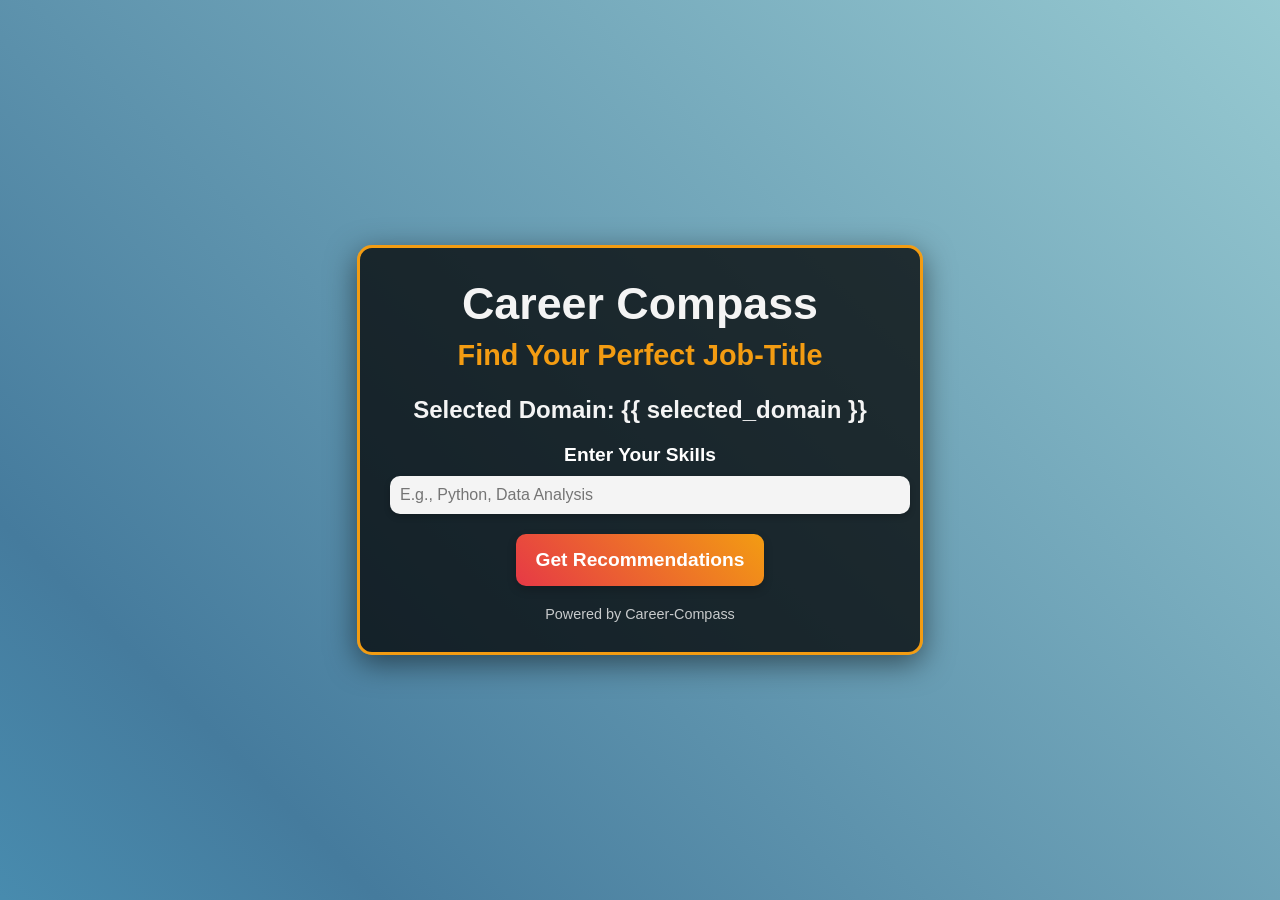
<file: careercompass/templates/index.html>
<!DOCTYPE html>
<html lang="en">
<head>
    <meta charset="UTF-8">
    <meta name="viewport" content="width=device-width, initial-scale=1.0">
    <link rel="icon" href="favicon.ico">
    <title>Career Compass</title>
    <style>
        body {
            margin: 0;
            padding: 0;
            font-family: 'Arial', sans-serif;
            color: #fff;
            display: flex;
            justify-content: center;
            align-items: center;
            height: 100vh;
            background: linear-gradient(45deg, #56d8ff, #457b9d, #a8dadc, #e63946);
            background-size: 300% 300%;
            animation: gradientCycle 12s infinite ease-in-out;
            overflow: hidden;
        }
        @keyframes gradientCycle {
            0%, 100% { background-position: 0% 50%; }
            50% { background-position: 100% 50%; }
        }

        .shape {
            position: absolute;
            top: -10%;
            width: 30px;
            height: 30px;
            opacity: 0.8;
            animation: fall 10s linear infinite, sway 3s ease-in-out infinite;
        }

        .circle {
            border-radius: 50%;
            background: linear-gradient(45deg, #f39c12, #e63946);
        }

        .square {
            background: linear-gradient(45deg, #457b9d, #1d3557);
        }

        .triangle {
            width: 0;
            height: 0;
            border-left: 15px solid transparent;
            border-right: 15px solid transparent;
            border-bottom: 30px solid #a8dadc;
        }

        @keyframes fall {
            0% {
                top: -10%;
                transform: translateX(0);
            }
            100% {
                top: 110%;
                transform: translateX(100px);
            }
        }

        @keyframes sway {
            0%, 100% {
                transform: translateX(-20px);
            }
            50% {
                transform: translateX(20px);
            }
        }

        .shape:nth-child(1) { left: 10%; animation-delay: 0s; }
        .shape:nth-child(2) { left: 30%; animation-delay: 2s; }
        .shape:nth-child(3) { left: 50%; animation-delay: 4s; }
        .shape:nth-child(4) { left: 70%; animation-delay: 6s; }
        .shape:nth-child(5) { left: 90%; animation-delay: 8s; }

        .container {
            width: 90%;
            max-width: 500px;
            background: rgba(0, 0, 0, 0.75);
            border-radius: 15px;
            box-shadow: 0 8px 30px rgba(0, 0, 0, 0.5);
            padding: 30px;
            text-align: center;
            animation: fadeIn 1.5s ease-out;
            position: relative;
            z-index: 1;
        }

        @keyframes fadeIn {
            from { opacity: 0; transform: translateY(-20px); }
            to { opacity: 1; transform: translateY(0); }
        }

        h1 {
            font-size: 2.8em;
            margin: 0;
            color: #f4f4f4;
        }

        h2 {
            font-size: 1.8em;
            margin: 10px 0 20px;
            color: #f39c12;
            font-weight: bold;
        }

        h3 {
            font-size: 1.5em;
            margin-bottom: 20px;
            color: #f4f4f4;
        }

        form {
            margin-top: 20px;
        }

        label {
            font-size: 1.2em;
            font-weight: bold;
            display: block;
            margin-bottom: 10px;
            color: #ffffff;
        }

        input[type="text"] {
            width: 100%;
            padding: 10px;
            font-size: 1em;
            border: none;
            border-radius: 10px;
            margin-bottom: 20px;
            background: #f4f4f4;
            box-shadow: 0 3px 6px rgba(0, 0, 0, 0.2);
        }

        input[type="text"]:focus {
            outline: none;
            box-shadow: 0 4px 10px rgba(218, 67, 67, 0.3);
        }

        button {
            background: linear-gradient(45deg, #e63946, #f39c12);
            color: #fff;
            border: none;
            padding: 15px 20px;
            font-size: 1.2em;
            font-weight: bold;
            cursor: pointer;
            border-radius: 10px;
            box-shadow: 0 4px 10px rgba(0, 0, 0, 0.2);
            transition: transform 0.3s ease, box-shadow 0.3s ease, background-color 0.3s ease;
        }

        button:hover {
            background: linear-gradient(45deg, #d62828, #f77f00);
            transform: scale(1.05);
            box-shadow: 0 6px 15px rgba(0, 0, 0, 0.3);
        }

        footer {
            margin-top: 20px;
            font-size: 0.9em;
            color: #f4f4f4;
            opacity: 0.8;
        }

        footer a {
            color: #f39c12;
            text-decoration: none;
        }

        footer a:hover {
            text-decoration: underline;
        }
        .container {
    width: 90%;
    max-width: 500px;
    background: rgba(0, 0, 0, 0.75);
    border-radius: 15px;
    box-shadow: 0 8px 30px rgba(0, 0, 0, 0.5);
    padding: 30px;
    text-align: center;
    animation: fadeIn 1.5s ease-out;
    position: relative;
    z-index: 1;
    /* Blinking border with animation */
    border: 3px solid #f39c12;
    animation: blinkBorder 2s infinite;
}

/* Keyframes for blinking effect */
@keyframes blinkBorder {
    0% { border-color: #f39c12; }
    50% { border-color: transparent; }
    100% { border-color: #f39c12; }
}

    </style>
</head>
<body>
 
    <div class="shape circle"></div>
    <div class="shape square"></div>
    <div class="shape triangle"></div>
    <div class="shape circle"></div>
    <div class="shape square"></div>
    <div class="shape triangle"></div>

    <div class="container">
        <h1>Career Compass</h1>
        <h2>Find Your Perfect Job-Title</h2>
        <!-- Display the selected domain -->
        <h3>Selected Domain: {{ selected_domain }}</h3>
        <form method="POST" action="/index">
            <label for="skills">Enter Your Skills</label>
            <input type="text" id="skills" name="skills" placeholder="E.g., Python, Data Analysis" required>
            <button type="submit">Get Recommendations</button>
        </form>
        <footer>
            Powered by Career-Compass
        </footer>
    </div>
</body>
</html>
</file>
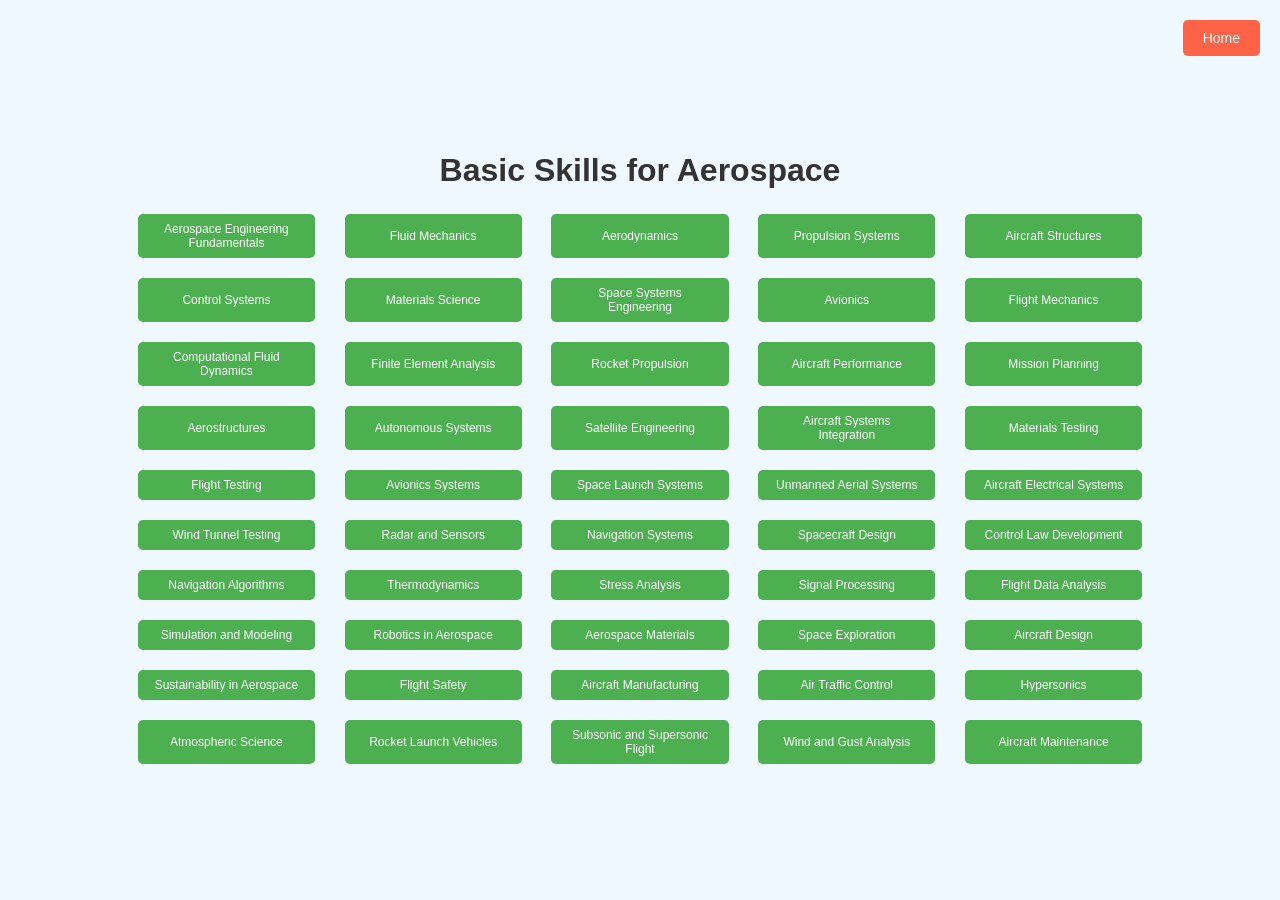
<file: careercompass/templates/1.html>
<!DOCTYPE html>
<html lang="en">
<head>
    <meta charset="UTF-8">
    <meta name="viewport" content="width=device-width, initial-scale=1.0">
    <title>Basic Skills for Aerospace</title>
    <style>
        body {
            font-family: Arial, sans-serif;
            background-color: #f0f8ff;
            margin: 0;
            padding: 0;
            display: flex;
            flex-direction: column;
            align-items: center;
            justify-content: center;
            min-height: 100vh;
            position: relative; /* Ensures positioning works for the home button */
        }
        h1 {
            text-align: center;
            color: #333;
            margin-bottom: 20px;
        }
        .container {
            display: grid;
            grid-template-columns: repeat(5, 1fr);
            gap: 10px;
            justify-items: center;
            width: 80%;
        }
        .skill-button {
            background-color: #4CAF50;
            color: white;
            border: none;
            padding: 8px 16px;
            margin: 5px;
            border-radius: 5px;
            cursor: pointer;
            font-size: 12px;
            transition: background-color 0.3s, transform 0.2s;
            width: 90%;
        }
        .skill-button:hover {
            background-color: #45a049;
            transform: scale(1.05);
        }
        .home-button {
            background-color: #ff6347;
            color: white;
            border: none;
            padding: 10px 20px;
            border-radius: 5px;
            cursor: pointer;
            font-size: 14px;
            transition: background-color 0.3s, transform 0.2s;
            position: absolute;
            top: 20px;
            right: 20px;
        }
        .home-button:hover {
            background-color: #ff4500;
            transform: scale(1.05);
        }
    </style>
</head>
<body>

    <!-- Home Button positioned in top right corner -->
    <a href="{{ url_for('home') }}">
        <button class="home-button">Home</button>
    </a>

    <h1>Basic Skills for Aerospace</h1>
    
    <div class="container">
        <button class="skill-button">Aerospace Engineering Fundamentals</button>
        <button class="skill-button">Fluid Mechanics</button>
        <button class="skill-button">Aerodynamics</button>
        <button class="skill-button">Propulsion Systems</button>
        <button class="skill-button">Aircraft Structures</button>
        <button class="skill-button">Control Systems</button>
        <button class="skill-button">Materials Science</button>
        <button class="skill-button">Space Systems Engineering</button>
        <button class="skill-button">Avionics</button>
        <button class="skill-button">Flight Mechanics</button>
        <button class="skill-button">Computational Fluid Dynamics</button>
        <button class="skill-button">Finite Element Analysis</button>
        <button class="skill-button">Rocket Propulsion</button>
        <button class="skill-button">Aircraft Performance</button>
        <button class="skill-button">Mission Planning</button>
        <button class="skill-button">Aerostructures</button>
        <button class="skill-button">Autonomous Systems</button>
        <button class="skill-button">Satellite Engineering</button>
        <button class="skill-button">Aircraft Systems Integration</button>
        <button class="skill-button">Materials Testing</button>
        <button class="skill-button">Flight Testing</button>
        <button class="skill-button">Avionics Systems</button>
        <button class="skill-button">Space Launch Systems</button>
        <button class="skill-button">Unmanned Aerial Systems</button>
        <button class="skill-button">Aircraft Electrical Systems</button>
        <button class="skill-button">Wind Tunnel Testing</button>
        <button class="skill-button">Radar and Sensors</button>
        <button class="skill-button">Navigation Systems</button>
        <button class="skill-button">Spacecraft Design</button>
        <button class="skill-button">Control Law Development</button>
        <button class="skill-button">Navigation Algorithms</button>
        <button class="skill-button">Thermodynamics</button>
        <button class="skill-button">Stress Analysis</button>
        <button class="skill-button">Signal Processing</button>
        <button class="skill-button">Flight Data Analysis</button>
        <button class="skill-button">Simulation and Modeling</button>
        <button class="skill-button">Robotics in Aerospace</button>
        <button class="skill-button">Aerospace Materials</button>
        <button class="skill-button">Space Exploration</button>
        <button class="skill-button">Aircraft Design</button>
        <button class="skill-button">Sustainability in Aerospace</button>
        <button class="skill-button">Flight Safety</button>
        <button class="skill-button">Aircraft Manufacturing</button>
        <button class="skill-button">Air Traffic Control</button>
        <button class="skill-button">Hypersonics</button>
        <button class="skill-button">Atmospheric Science</button>
        <button class="skill-button">Rocket Launch Vehicles</button>
        <button class="skill-button">Subsonic and Supersonic Flight</button>
        <button class="skill-button">Wind and Gust Analysis</button>
        <button class="skill-button">Aircraft Maintenance</button>
 
    </div>

</body>
</html>
</file>
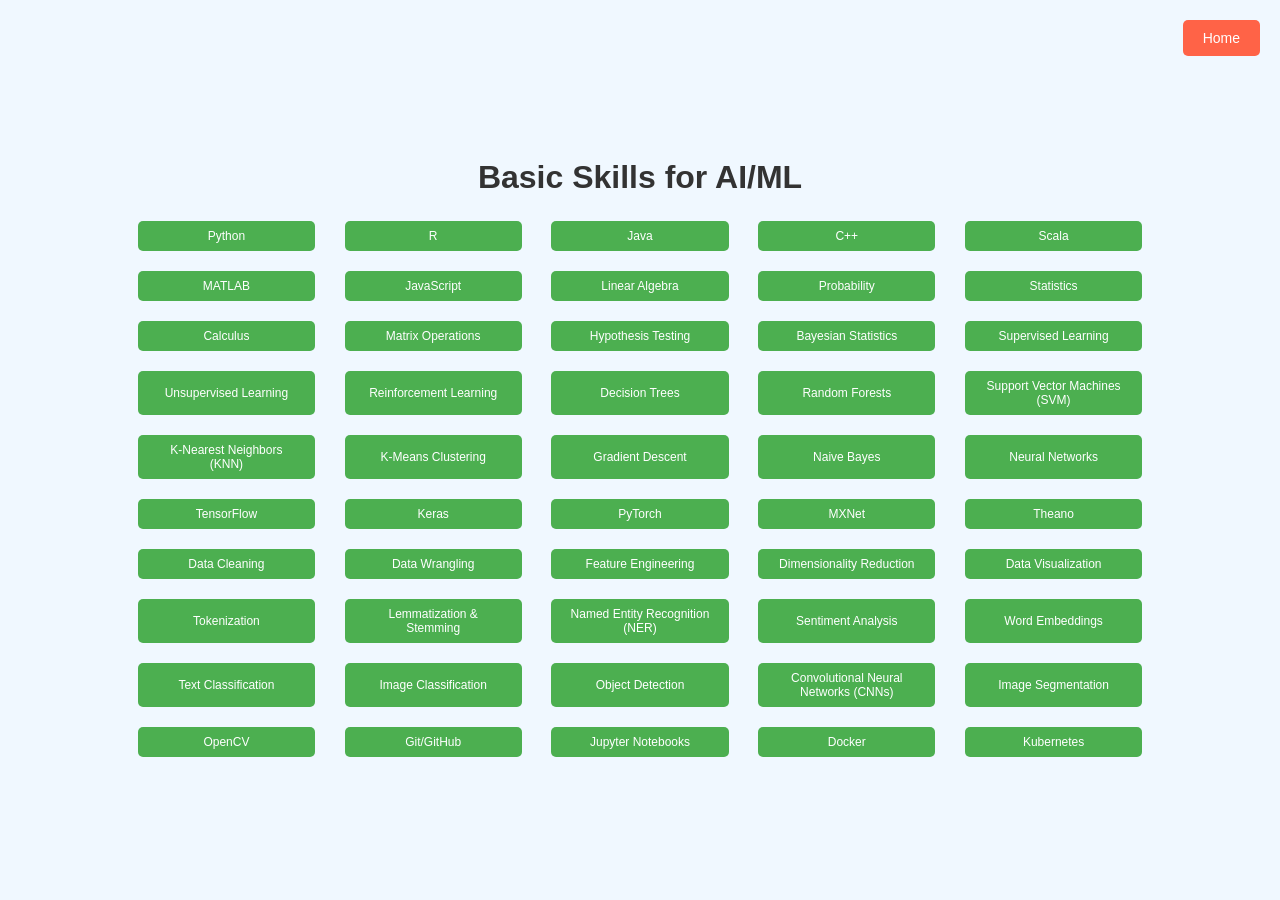
<file: careercompass/templates/2.html>
<!DOCTYPE html>
<html lang="en">
<head>
    <meta charset="UTF-8">
    <meta name="viewport" content="width=device-width, initial-scale=1.0">
    <title>Basic Skills for AI/ML</title>
    <style>
        body {
            font-family: Arial, sans-serif;
            background-color: #f0f8ff;
            margin: 0;
            padding: 0;
            display: flex;
            flex-direction: column;
            align-items: center;
            justify-content: center;
            min-height: 100vh;
            position: relative; /* Ensures positioning works for the home button */
        }
        h1 {
            text-align: center;
            color: #333;
            margin-bottom: 20px;
        }
        .container {
            display: grid;
            grid-template-columns: repeat(5, 1fr);
            gap: 10px;
            justify-items: center;
            width: 80%;
        }
        .skill-button {
            background-color: #4CAF50;
            color: white;
            border: none;
            padding: 8px 16px;
            margin: 5px;
            border-radius: 5px;
            cursor: pointer;
            font-size: 12px;
            transition: background-color 0.3s, transform 0.2s;
            width: 90%;
        }
        .skill-button:hover {
            background-color: #45a049;
            transform: scale(1.05);
        }
        .home-button {
            background-color: #ff6347;
            color: white;
            border: none;
            padding: 10px 20px;
            border-radius: 5px;
            cursor: pointer;
            font-size: 14px;
            transition: background-color 0.3s, transform 0.2s;
            position: absolute;
            top: 20px;
            right: 20px;
        }
        .home-button:hover {
            background-color: #ff4500;
            transform: scale(1.05);
        }
    </style>
</head>
<body>

    <!-- Home Button positioned in top right corner -->
    <a href="{{ url_for('home') }}">
        <button class="home-button">Home</button>
    </a>

    <h1>Basic Skills for AI/ML</h1>

    <div class="container">
        <button class="skill-button" onclick="window.open('https://www.udemy.com/courses/search/?q=Python')">Python</button>
        <button class="skill-button" onclick="window.open('https://www.udemy.com/courses/search/?q=R')">R</button>
        <button class="skill-button" onclick="window.open('https://www.udemy.com/courses/search/?q=Java')">Java</button>
        <button class="skill-button" onclick="window.open('https://www.udemy.com/courses/search/?q=C++')">C++</button>
        <button class="skill-button" onclick="window.open('https://www.udemy.com/courses/search/?q=Scala')">Scala</button>

        <button class="skill-button" onclick="window.open('https://www.udemy.com/courses/search/?q=MATLAB')">MATLAB</button>
        <button class="skill-button" onclick="window.open('https://www.udemy.com/courses/search/?q=JavaScript')">JavaScript</button>
        <button class="skill-button" onclick="window.open('https://www.udemy.com/courses/search/?q=Linear Algebra')">Linear Algebra</button>
        <button class="skill-button" onclick="window.open('https://www.udemy.com/courses/search/?q=Probability')">Probability</button>
        <button class="skill-button" onclick="window.open('https://www.udemy.com/courses/search/?q=Statistics')">Statistics</button>

        <button class="skill-button" onclick="window.open('https://www.udemy.com/courses/search/?q=Calculus')">Calculus</button>
        <button class="skill-button" onclick="window.open('https://www.udemy.com/courses/search/?q=Matrix Operations')">Matrix Operations</button>
        <button class="skill-button" onclick="window.open('https://www.udemy.com/courses/search/?q=Hypothesis Testing')">Hypothesis Testing</button>
        <button class="skill-button" onclick="window.open('https://www.udemy.com/courses/search/?q=Bayesian Statistics')">Bayesian Statistics</button>
        <button class="skill-button" onclick="window.open('https://www.udemy.com/courses/search/?q=Supervised Learning')">Supervised Learning</button>

        <button class="skill-button" onclick="window.open('https://www.udemy.com/courses/search/?q=Unsupervised Learning')">Unsupervised Learning</button>
        <button class="skill-button" onclick="window.open('https://www.udemy.com/courses/search/?q=Reinforcement Learning')">Reinforcement Learning</button>
        <button class="skill-button" onclick="window.open('https://www.udemy.com/courses/search/?q=Decision Trees')">Decision Trees</button>
        <button class="skill-button" onclick="window.open('https://www.udemy.com/courses/search/?q=Random Forests')">Random Forests</button>
        <button class="skill-button" onclick="window.open('https://www.udemy.com/courses/search/?q=Support Vector Machines')">Support Vector Machines (SVM)</button>

        <button class="skill-button" onclick="window.open('https://www.udemy.com/courses/search/?q=K-Nearest Neighbors')">K-Nearest Neighbors (KNN)</button>
        <button class="skill-button" onclick="window.open('https://www.udemy.com/courses/search/?q=K-Means Clustering')">K-Means Clustering</button>
        <button class="skill-button" onclick="window.open('https://www.udemy.com/courses/search/?q=Gradient Descent')">Gradient Descent</button>
        <button class="skill-button" onclick="window.open('https://www.udemy.com/courses/search/?q=Naive Bayes')">Naive Bayes</button>
        <button class="skill-button" onclick="window.open('https://www.udemy.com/courses/search/?q=Neural Networks')">Neural Networks</button>

        <button class="skill-button" onclick="window.open('https://www.udemy.com/courses/search/?q=TensorFlow')">TensorFlow</button>
        <button class="skill-button" onclick="window.open('https://www.udemy.com/courses/search/?q=Keras')">Keras</button>
        <button class="skill-button" onclick="window.open('https://www.udemy.com/courses/search/?q=PyTorch')">PyTorch</button>
        <button class="skill-button" onclick="window.open('https://www.udemy.com/courses/search/?q=MXNet')">MXNet</button>
        <button class="skill-button" onclick="window.open('https://www.udemy.com/courses/search/?q=Theano')">Theano</button>

        <button class="skill-button" onclick="window.open('https://www.udemy.com/courses/search/?q=Data Cleaning')">Data Cleaning</button>
        <button class="skill-button" onclick="window.open('https://www.udemy.com/courses/search/?q=Data Wrangling')">Data Wrangling</button>
        <button class="skill-button" onclick="window.open('https://www.udemy.com/courses/search/?q=Feature Engineering')">Feature Engineering</button>
        <button class="skill-button" onclick="window.open('https://www.udemy.com/courses/search/?q=Dimensionality Reduction')">Dimensionality Reduction</button>
        <button class="skill-button" onclick="window.open('https://www.udemy.com/courses/search/?q=Data Visualization')">Data Visualization</button>

        <button class="skill-button" onclick="window.open('https://www.udemy.com/courses/search/?q=Tokenization')">Tokenization</button>
        <button class="skill-button" onclick="window.open('https://www.udemy.com/courses/search/?q=Lemmatization and Stemming')">Lemmatization & Stemming</button>
        <button class="skill-button" onclick="window.open('https://www.udemy.com/courses/search/?q=Named Entity Recognition')">Named Entity Recognition (NER)</button>
        <button class="skill-button" onclick="window.open('https://www.udemy.com/courses/search/?q=Sentiment Analysis')">Sentiment Analysis</button>
        <button class="skill-button" onclick="window.open('https://www.udemy.com/courses/search/?q=Word Embeddings')">Word Embeddings</button>

        <button class="skill-button" onclick="window.open('https://www.udemy.com/courses/search/?q=Text Classification')">Text Classification</button>
        <button class="skill-button" onclick="window.open('https://www.udemy.com/courses/search/?q=Image Classification')">Image Classification</button>
        <button class="skill-button" onclick="window.open('https://www.udemy.com/courses/search/?q=Object Detection')">Object Detection</button>
        <button class="skill-button" onclick="window.open('https://www.udemy.com/courses/search/?q=Convolutional Neural Networks')">Convolutional Neural Networks (CNNs)</button>
        <button class="skill-button" onclick="window.open('https://www.udemy.com/courses/search/?q=Image Segmentation')">Image Segmentation</button>

        <button class="skill-button" onclick="window.open('https://www.udemy.com/courses/search/?q=OpenCV')">OpenCV</button>
        <button class="skill-button" onclick="window.open('https://www.udemy.com/courses/search/?q=Git')">Git/GitHub</button>
        <button class="skill-button" onclick="window.open('https://www.udemy.com/courses/search/?q=Jupyter Notebooks')">Jupyter Notebooks</button>
        <button class="skill-button" onclick="window.open('https://www.udemy.com/courses/search/?q=Docker')">Docker</button>
        <button class="skill-button" onclick="window.open('https://www.udemy.com/courses/search/?q=Kubernetes')">Kubernetes</button>
    </div>

</body>
</html>
</file>
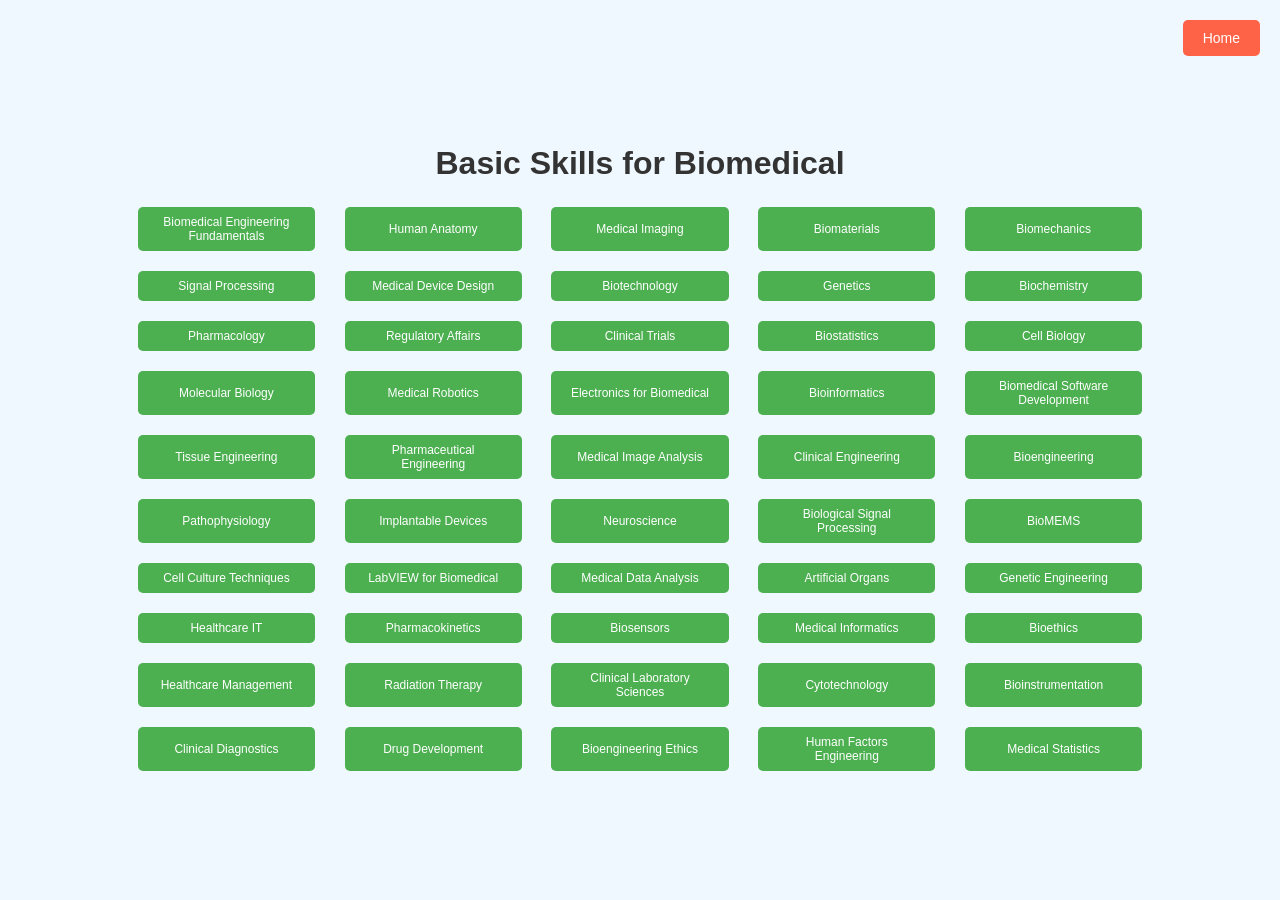
<file: careercompass/templates/3.html>
<!DOCTYPE html>
<html lang="en">
<head>
    <meta charset="UTF-8">
    <meta name="viewport" content="width=device-width, initial-scale=1.0">
    <title>Basic Skills for Biomedical</title>
    <style>
        body {
            font-family: Arial, sans-serif;
            background-color: #f0f8ff;
            margin: 0;
            padding: 0;
            display: flex;
            flex-direction: column;
            align-items: center;
            justify-content: center;
            min-height: 100vh;
            position: relative; /* Ensures positioning works for the home button */
        }
        h1 {
            text-align: center;
            color: #333;
            margin-bottom: 20px;
        }
        .container {
            display: grid;
            grid-template-columns: repeat(5, 1fr);
            gap: 10px;
            justify-items: center;
            width: 80%;
        }
        .skill-button {
            background-color: #4CAF50;
            color: white;
            border: none;
            padding: 8px 16px;
            margin: 5px;
            border-radius: 5px;
            cursor: pointer;
            font-size: 12px;
            transition: background-color 0.3s, transform 0.2s;
            width: 90%;
        }
        .skill-button:hover {
            background-color: #45a049;
            transform: scale(1.05);
        }
        .home-button {
            background-color: #ff6347;
            color: white;
            border: none;
            padding: 10px 20px;
            border-radius: 5px;
            cursor: pointer;
            font-size: 14px;
            transition: background-color 0.3s, transform 0.2s;
            position: absolute;
            top: 20px;
            right: 20px;
        }
        .home-button:hover {
            background-color: #ff4500;
            transform: scale(1.05);
        }
    </style>
</head>
<body>

    <!-- Home Button positioned in top right corner -->
    <a href="{{ url_for('home') }}">
        <button class="home-button">Home</button>
    </a>

    <h1>Basic Skills for Biomedical</h1>
    
    <div class="container">
        <button class="skill-button">Biomedical Engineering Fundamentals</button>
        <button class="skill-button">Human Anatomy</button>
        <button class="skill-button">Medical Imaging</button>
        <button class="skill-button">Biomaterials</button>
        <button class="skill-button">Biomechanics</button>
        <button class="skill-button">Signal Processing</button>
        <button class="skill-button">Medical Device Design</button>
        <button class="skill-button">Biotechnology</button>
        <button class="skill-button">Genetics</button>
        <button class="skill-button">Biochemistry</button>
        <button class="skill-button">Pharmacology</button>
        <button class="skill-button">Regulatory Affairs</button>
        <button class="skill-button">Clinical Trials</button>
        <button class="skill-button">Biostatistics</button>
        <button class="skill-button">Cell Biology</button>
        <button class="skill-button">Molecular Biology</button>
        <button class="skill-button">Medical Robotics</button>
        <button class="skill-button">Electronics for Biomedical</button>
        <button class="skill-button">Bioinformatics</button>
        <button class="skill-button">Biomedical Software Development</button>
        <button class="skill-button">Tissue Engineering</button>
        <button class="skill-button">Pharmaceutical Engineering</button>
        <button class="skill-button">Medical Image Analysis</button>
        <button class="skill-button">Clinical Engineering</button>
        <button class="skill-button">Bioengineering</button>
        <button class="skill-button">Pathophysiology</button>
        <button class="skill-button">Implantable Devices</button>
        <button class="skill-button">Neuroscience</button>
        <button class="skill-button">Biological Signal Processing</button>
        <button class="skill-button">BioMEMS</button>
        <button class="skill-button">Cell Culture Techniques</button>
        <button class="skill-button">LabVIEW for Biomedical</button>
        <button class="skill-button">Medical Data Analysis</button>
        <button class="skill-button">Artificial Organs</button>
        <button class="skill-button">Genetic Engineering</button>
        <button class="skill-button">Healthcare IT</button>
        <button class="skill-button">Pharmacokinetics</button>
        <button class="skill-button">Biosensors</button>
        <button class="skill-button">Medical Informatics</button>
        <button class="skill-button">Bioethics</button>
        <button class="skill-button">Healthcare Management</button>
        <button class="skill-button">Radiation Therapy</button>
        <button class="skill-button">Clinical Laboratory Sciences</button>
        <button class="skill-button">Cytotechnology</button>
        <button class="skill-button">Bioinstrumentation</button>
        <button class="skill-button">Clinical Diagnostics</button>
        <button class="skill-button">Drug Development</button>
        <button class="skill-button">Bioengineering Ethics</button>
        <button class="skill-button">Human Factors Engineering</button>
        <button class="skill-button">Medical Statistics</button>
  
    </div>

</body>
</html>
</file>
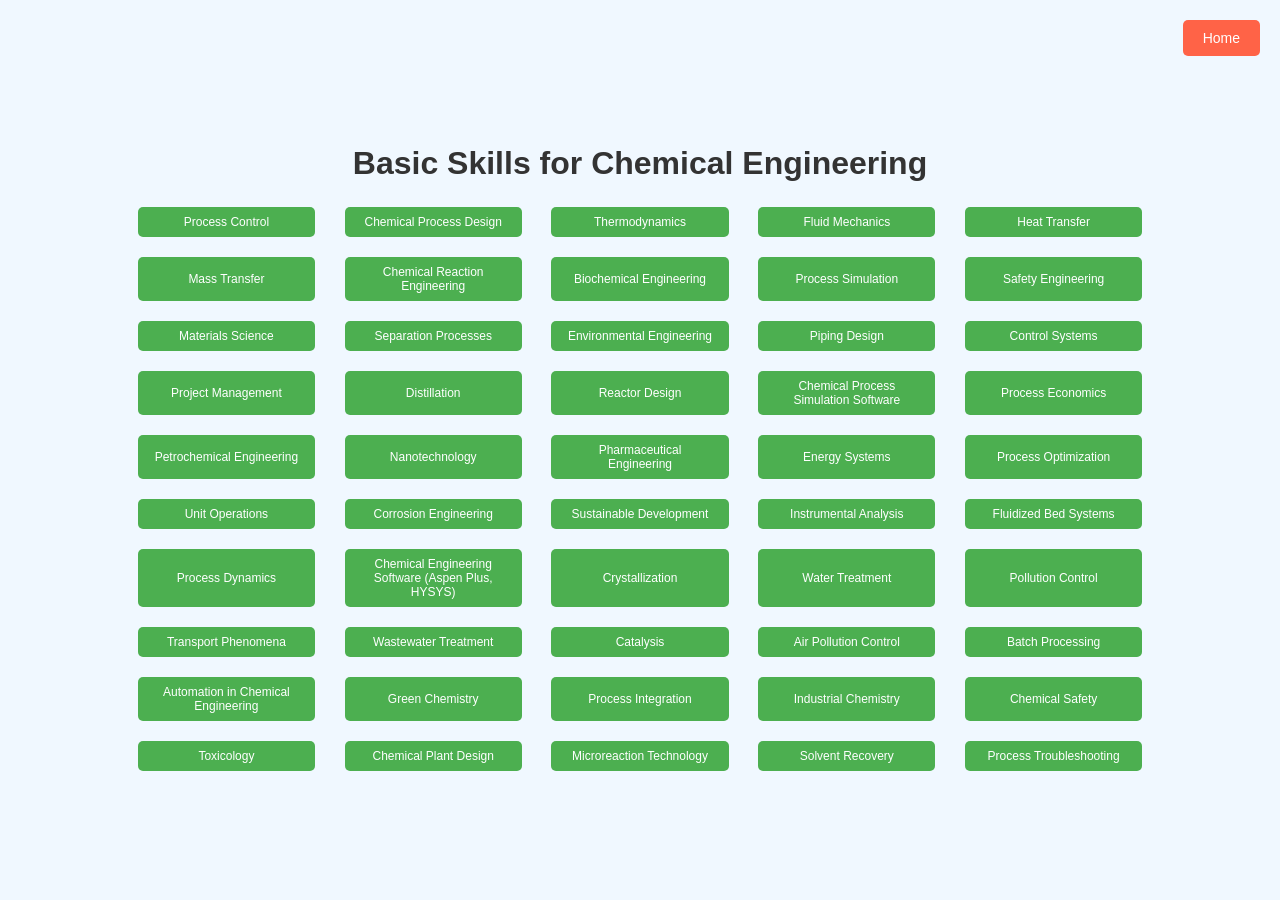
<file: careercompass/templates/4.html>
<!DOCTYPE html>
<html lang="en">
<head>
    <meta charset="UTF-8">
    <meta name="viewport" content="width=device-width, initial-scale=1.0">
    <title>Basic Skills for Chemical Enginer</title>
    <style>
        body {
            font-family: Arial, sans-serif;
            background-color: #f0f8ff;
            margin: 0;
            padding: 0;
            display: flex;
            flex-direction: column;
            align-items: center;
            justify-content: center;
            min-height: 100vh;
            position: relative; /* Ensures positioning works for the home button */
        }
        h1 {
            text-align: center;
            color: #333;
            margin-bottom: 20px;
        }
        .container {
            display: grid;
            grid-template-columns: repeat(5, 1fr);
            gap: 10px;
            justify-items: center;
            width: 80%;
        }
        .skill-button {
            background-color: #4CAF50;
            color: white;
            border: none;
            padding: 8px 16px;
            margin: 5px;
            border-radius: 5px;
            cursor: pointer;
            font-size: 12px;
            transition: background-color 0.3s, transform 0.2s;
            width: 90%;
        }
        .skill-button:hover {
            background-color: #45a049;
            transform: scale(1.05);
        }
        .home-button {
            background-color: #ff6347;
            color: white;
            border: none;
            padding: 10px 20px;
            border-radius: 5px;
            cursor: pointer;
            font-size: 14px;
            transition: background-color 0.3s, transform 0.2s;
            position: absolute;
            top: 20px;
            right: 20px;
        }
        .home-button:hover {
            background-color: #ff4500;
            transform: scale(1.05);
        }
    </style>
</head>
<body>

    <!-- Home Button positioned in top right corner -->
    <a href="{{ url_for('home') }}">
        <button class="home-button">Home</button>
    </a>

    <h1>Basic Skills for Chemical Engineering</h1>
    
    <div class="container">
        <button class="skill-button">Process Control</button>
        <button class="skill-button">Chemical Process Design</button>
        <button class="skill-button">Thermodynamics</button>
        <button class="skill-button">Fluid Mechanics</button>
        <button class="skill-button">Heat Transfer</button>
        <button class="skill-button">Mass Transfer</button>
        <button class="skill-button">Chemical Reaction Engineering</button>
        <button class="skill-button">Biochemical Engineering</button>
        <button class="skill-button">Process Simulation</button>
        <button class="skill-button">Safety Engineering</button>
        <button class="skill-button">Materials Science</button>
        <button class="skill-button">Separation Processes</button>
        <button class="skill-button">Environmental Engineering</button>
        <button class="skill-button">Piping Design</button>
        <button class="skill-button">Control Systems</button>
        <button class="skill-button">Project Management</button>
        <button class="skill-button">Distillation</button>
        <button class="skill-button">Reactor Design</button>
        <button class="skill-button">Chemical Process Simulation Software</button>
        <button class="skill-button">Process Economics</button>
        <button class="skill-button">Petrochemical Engineering</button>
        <button class="skill-button">Nanotechnology</button>
        <button class="skill-button">Pharmaceutical Engineering</button>
        <button class="skill-button">Energy Systems</button>
        <button class="skill-button">Process Optimization</button>
        <button class="skill-button">Unit Operations</button>
        <button class="skill-button">Corrosion Engineering</button>
        <button class="skill-button">Sustainable Development</button>
        <button class="skill-button">Instrumental Analysis</button>
        <button class="skill-button">Fluidized Bed Systems</button>
        <button class="skill-button">Process Dynamics</button>
        <button class="skill-button">Chemical Engineering Software (Aspen Plus, HYSYS)</button>
        <button class="skill-button">Crystallization</button>
        <button class="skill-button">Water Treatment</button>
        <button class="skill-button">Pollution Control</button>
        <button class="skill-button">Transport Phenomena</button>
        <button class="skill-button">Wastewater Treatment</button>
        <button class="skill-button">Catalysis</button>
        <button class="skill-button">Air Pollution Control</button>
        <button class="skill-button">Batch Processing</button>
        <button class="skill-button">Automation in Chemical Engineering</button>
        <button class="skill-button">Green Chemistry</button>
        <button class="skill-button">Process Integration</button>
        <button class="skill-button">Industrial Chemistry</button>
        <button class="skill-button">Chemical Safety</button>
        <button class="skill-button">Toxicology</button>
        <button class="skill-button">Chemical Plant Design</button>
        <button class="skill-button">Microreaction Technology</button>
        <button class="skill-button">Solvent Recovery</button>
        <button class="skill-button">Process Troubleshooting</button>

    </div>

</body>
</html>
</file>
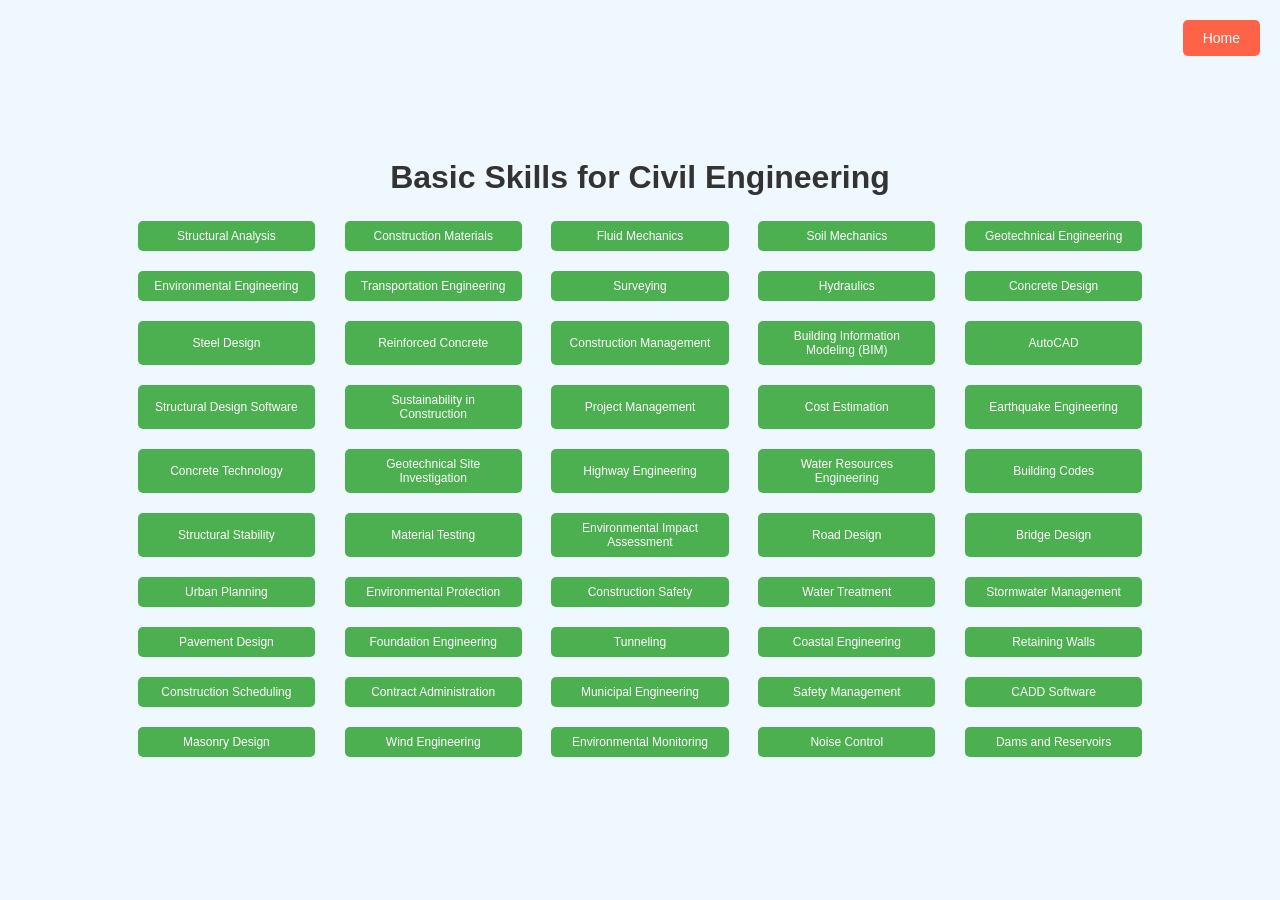
<file: careercompass/templates/5.html>
<!DOCTYPE html>
<html lang="en">
<head>
    <meta charset="UTF-8">
    <meta name="viewport" content="width=device-width, initial-scale=1.0">
    <title>Basic Skills for Civil Engineering</title>
    <style>
        body {
            font-family: Arial, sans-serif;
            background-color: #f0f8ff;
            margin: 0;
            padding: 0;
            display: flex;
            flex-direction: column;
            align-items: center;
            justify-content: center;
            min-height: 100vh;
            position: relative; /* Ensures positioning works for the home button */
        }
        h1 {
            text-align: center;
            color: #333;
            margin-bottom: 20px;
        }
        .container {
            display: grid;
            grid-template-columns: repeat(5, 1fr);
            gap: 10px;
            justify-items: center;
            width: 80%;
        }
        .skill-button {
            background-color: #4CAF50;
            color: white;
            border: none;
            padding: 8px 16px;
            margin: 5px;
            border-radius: 5px;
            cursor: pointer;
            font-size: 12px;
            transition: background-color 0.3s, transform 0.2s;
            width: 90%;
        }
        .skill-button:hover {
            background-color: #45a049;
            transform: scale(1.05);
        }
        .home-button {
            background-color: #ff6347;
            color: white;
            border: none;
            padding: 10px 20px;
            border-radius: 5px;
            cursor: pointer;
            font-size: 14px;
            transition: background-color 0.3s, transform 0.2s;
            position: absolute;
            top: 20px;
            right: 20px;
        }
        .home-button:hover {
            background-color: #ff4500;
            transform: scale(1.05);
        }
    </style>
</head>
<body>

    <!-- Home Button positioned in top right corner -->
    <a href="{{ url_for('home') }}">
        <button class="home-button">Home</button>
    </a>

    <h1>Basic Skills for Civil Engineering</h1>
    
    <div class="container">
        <button class="skill-button">Structural Analysis</button>
        <button class="skill-button">Construction Materials</button>
        <button class="skill-button">Fluid Mechanics</button>
        <button class="skill-button">Soil Mechanics</button>
        <button class="skill-button">Geotechnical Engineering</button>
        <button class="skill-button">Environmental Engineering</button>
        <button class="skill-button">Transportation Engineering</button>
        <button class="skill-button">Surveying</button>
        <button class="skill-button">Hydraulics</button>
        <button class="skill-button">Concrete Design</button>
        <button class="skill-button">Steel Design</button>
        <button class="skill-button">Reinforced Concrete</button>
        <button class="skill-button">Construction Management</button>
        <button class="skill-button">Building Information Modeling (BIM)</button>
        <button class="skill-button">AutoCAD</button>
        <button class="skill-button">Structural Design Software</button>
        <button class="skill-button">Sustainability in Construction</button>
        <button class="skill-button">Project Management</button>
        <button class="skill-button">Cost Estimation</button>
        <button class="skill-button">Earthquake Engineering</button>
        <button class="skill-button">Concrete Technology</button>
        <button class="skill-button">Geotechnical Site Investigation</button>
        <button class="skill-button">Highway Engineering</button>
        <button class="skill-button">Water Resources Engineering</button>
        <button class="skill-button">Building Codes</button>
        <button class="skill-button">Structural Stability</button>
        <button class="skill-button">Material Testing</button>
        <button class="skill-button">Environmental Impact Assessment</button>
        <button class="skill-button">Road Design</button>
        <button class="skill-button">Bridge Design</button>
        <button class="skill-button">Urban Planning</button>
        <button class="skill-button">Environmental Protection</button>
        <button class="skill-button">Construction Safety</button>
        <button class="skill-button">Water Treatment</button>
        <button class="skill-button">Stormwater Management</button>
        <button class="skill-button">Pavement Design</button>
        <button class="skill-button">Foundation Engineering</button>
        <button class="skill-button">Tunneling</button>
        <button class="skill-button">Coastal Engineering</button>
        <button class="skill-button">Retaining Walls</button>
        <button class="skill-button">Construction Scheduling</button>
        <button class="skill-button">Contract Administration</button>
        <button class="skill-button">Municipal Engineering</button>
        <button class="skill-button">Safety Management</button>
        <button class="skill-button">CADD Software</button>
        <button class="skill-button">Masonry Design</button>
        <button class="skill-button">Wind Engineering</button>
        <button class="skill-button">Environmental Monitoring</button>
        <button class="skill-button">Noise Control</button>
        <button class="skill-button">Dams and Reservoirs</button>

    </div>

</body>
</html>
</file>
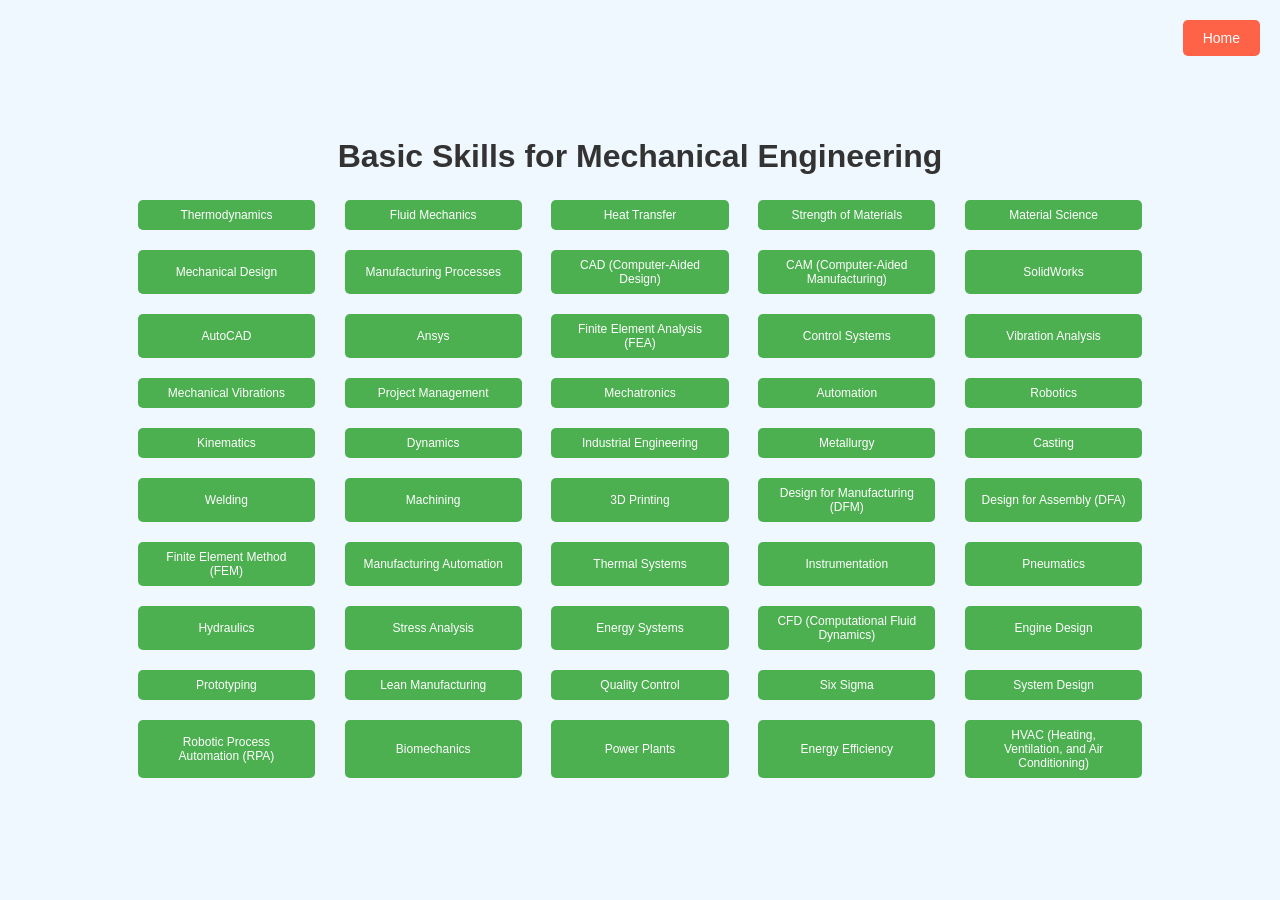
<file: careercompass/templates/6.html>
<!DOCTYPE html>
<html lang="en">
<head>
    <meta charset="UTF-8">
    <meta name="viewport" content="width=device-width, initial-scale=1.0">
    <title>Basic Skills for Mechanical Engineering</title>
    <style>
        body {
            font-family: Arial, sans-serif;
            background-color: #f0f8ff;
            margin: 0;
            padding: 0;
            display: flex;
            flex-direction: column;
            align-items: center;
            justify-content: center;
            min-height: 100vh;
            position: relative; /* Ensures positioning works for the home button */
        }
        h1 {
            text-align: center;
            color: #333;
            margin-bottom: 20px;
        }
        .container {
            display: grid;
            grid-template-columns: repeat(5, 1fr);
            gap: 10px;
            justify-items: center;
            width: 80%;
        }
        .skill-button {
            background-color: #4CAF50;
            color: white;
            border: none;
            padding: 8px 16px;
            margin: 5px;
            border-radius: 5px;
            cursor: pointer;
            font-size: 12px;
            transition: background-color 0.3s, transform 0.2s;
            width: 90%;
        }
        .skill-button:hover {
            background-color: #45a049;
            transform: scale(1.05);
        }
        .home-button {
            background-color: #ff6347;
            color: white;
            border: none;
            padding: 10px 20px;
            border-radius: 5px;
            cursor: pointer;
            font-size: 14px;
            transition: background-color 0.3s, transform 0.2s;
            position: absolute;
            top: 20px;
            right: 20px;
        }
        .home-button:hover {
            background-color: #ff4500;
            transform: scale(1.05);
        }
    </style>
</head>
<body>

    <!-- Home Button positioned in top right corner -->
    <a href="{{ url_for('home') }}">
        <button class="home-button">Home</button>
    </a>

    <h1>Basic Skills for Mechanical Engineering</h1>
    
    <div class="container">
        <button class="skill-button">Thermodynamics</button>
        <button class="skill-button">Fluid Mechanics</button>
        <button class="skill-button">Heat Transfer</button>
        <button class="skill-button">Strength of Materials</button>
        <button class="skill-button">Material Science</button>
        <button class="skill-button">Mechanical Design</button>
        <button class="skill-button">Manufacturing Processes</button>
        <button class="skill-button">CAD (Computer-Aided Design)</button>
        <button class="skill-button">CAM (Computer-Aided Manufacturing)</button>
        <button class="skill-button">SolidWorks</button>
        <button class="skill-button">AutoCAD</button>
        <button class="skill-button">Ansys</button>
        <button class="skill-button">Finite Element Analysis (FEA)</button>
        <button class="skill-button">Control Systems</button>
        <button class="skill-button">Vibration Analysis</button>
        <button class="skill-button">Mechanical Vibrations</button>
        <button class="skill-button">Project Management</button>
        <button class="skill-button">Mechatronics</button>
        <button class="skill-button">Automation</button>
        <button class="skill-button">Robotics</button>
        <button class="skill-button">Kinematics</button>
        <button class="skill-button">Dynamics</button>
    
        <button class="skill-button">Industrial Engineering</button>
        <button class="skill-button">Metallurgy</button>
        <button class="skill-button">Casting</button>
        <button class="skill-button">Welding</button>
        <button class="skill-button">Machining</button>
        <button class="skill-button">3D Printing</button>
        <button class="skill-button">Design for Manufacturing (DFM)</button>
        <button class="skill-button">Design for Assembly (DFA)</button>
        <button class="skill-button">Finite Element Method (FEM)</button>
        <button class="skill-button">Manufacturing Automation</button>
        <button class="skill-button">Thermal Systems</button>
        <button class="skill-button">Instrumentation</button>
        <button class="skill-button">Pneumatics</button>
        <button class="skill-button">Hydraulics</button>
        <button class="skill-button">Stress Analysis</button>
        <button class="skill-button">Energy Systems</button>
        <button class="skill-button">CFD (Computational Fluid Dynamics)</button>
        <button class="skill-button">Engine Design</button>
        <button class="skill-button">Prototyping</button>
        <button class="skill-button">Lean Manufacturing</button>
        <button class="skill-button">Quality Control</button>
        <button class="skill-button">Six Sigma</button>
        <button class="skill-button">System Design</button>
        <button class="skill-button">Robotic Process Automation (RPA)</button>
        <button class="skill-button">Biomechanics</button>
        <button class="skill-button">Power Plants</button>
        <button class="skill-button">Energy Efficiency</button>
        <button class="skill-button">HVAC (Heating, Ventilation, and Air Conditioning)</button>
    </div>

</body>
</html>
</file>
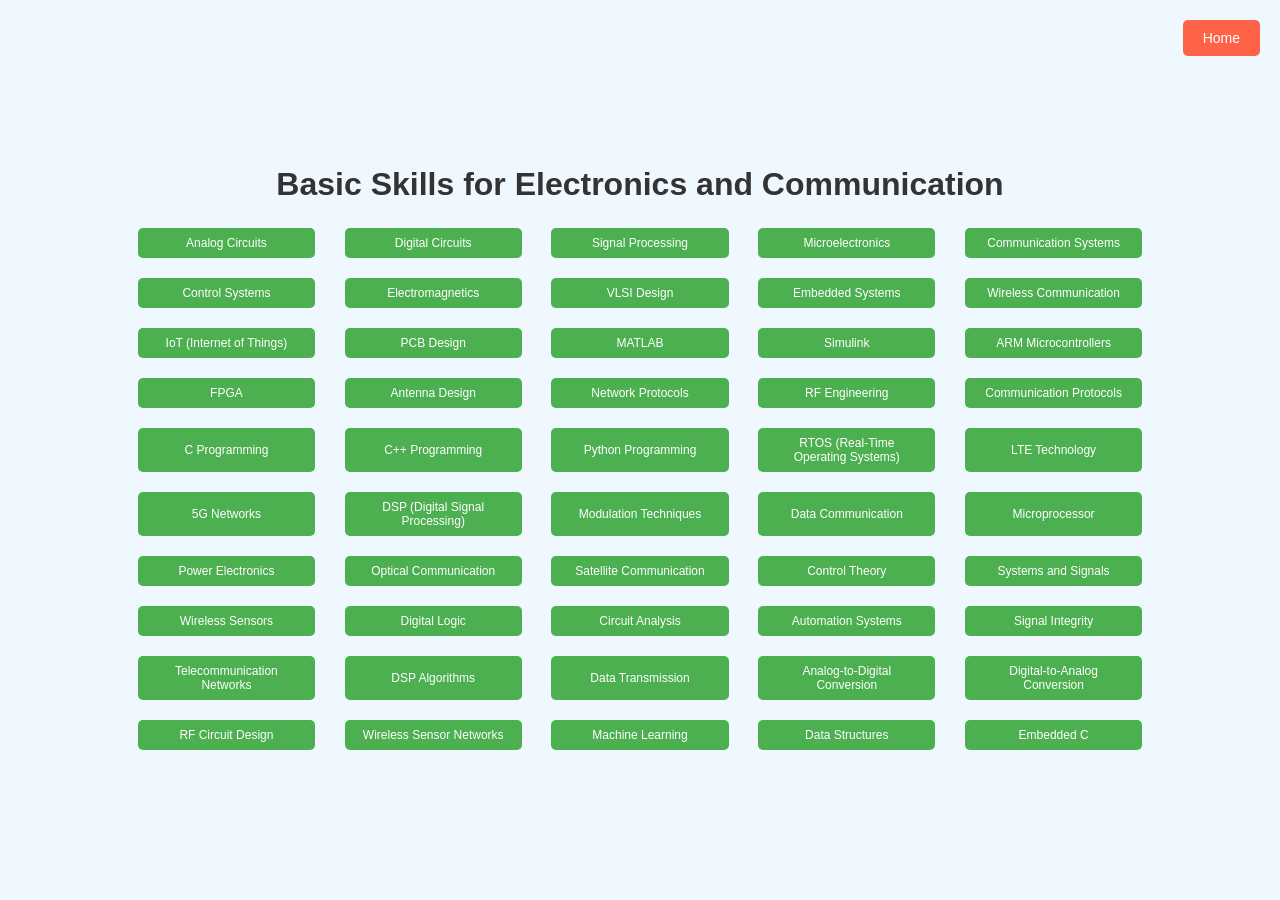
<file: careercompass/templates/7.html>
<!DOCTYPE html>
<html lang="en">
<head>
    <meta charset="UTF-8">
    <meta name="viewport" content="width=device-width, initial-scale=1.0">
    <title>Basic Skills for Electronics and Communication</title>
    <style>
        body {
            font-family: Arial, sans-serif;
            background-color: #f0f8ff;
            margin: 0;
            padding: 0;
            display: flex;
            flex-direction: column;
            align-items: center;
            justify-content: center;
            min-height: 100vh;
            position: relative; /* Ensures positioning works for the home button */
        }
        h1 {
            text-align: center;
            color: #333;
            margin-bottom: 20px;
        }
        .container {
            display: grid;
            grid-template-columns: repeat(5, 1fr);
            gap: 10px;
            justify-items: center;
            width: 80%;
        }
        .skill-button {
            background-color: #4CAF50;
            color: white;
            border: none;
            padding: 8px 16px;
            margin: 5px;
            border-radius: 5px;
            cursor: pointer;
            font-size: 12px;
            transition: background-color 0.3s, transform 0.2s;
            width: 90%;
        }
        .skill-button:hover {
            background-color: #45a049;
            transform: scale(1.05);
        }
        .home-button {
            background-color: #ff6347;
            color: white;
            border: none;
            padding: 10px 20px;
            border-radius: 5px;
            cursor: pointer;
            font-size: 14px;
            transition: background-color 0.3s, transform 0.2s;
            position: absolute;
            top: 20px;
            right: 20px;
        }
        .home-button:hover {
            background-color: #ff4500;
            transform: scale(1.05);
        }
    </style>
</head>
<body>

    <!-- Home Button positioned in top right corner -->
    <a href="{{ url_for('home') }}">
        <button class="home-button">Home</button>
    </a>

    <h1>Basic Skills for Electronics and Communication</h1>
    
    <div class="container">
        <button class="skill-button">Analog Circuits</button>
        <button class="skill-button">Digital Circuits</button>
        <button class="skill-button">Signal Processing</button>
        <button class="skill-button">Microelectronics</button>
        <button class="skill-button">Communication Systems</button>
        <button class="skill-button">Control Systems</button>
        <button class="skill-button">Electromagnetics</button>
        <button class="skill-button">VLSI Design</button>
        <button class="skill-button">Embedded Systems</button>
        <button class="skill-button">Wireless Communication</button>
        <button class="skill-button">IoT (Internet of Things)</button>
        <button class="skill-button">PCB Design</button>
        <button class="skill-button">MATLAB</button>
        <button class="skill-button">Simulink</button>
        <button class="skill-button">ARM Microcontrollers</button>
        <button class="skill-button">FPGA</button>
        <button class="skill-button">Antenna Design</button>
        <button class="skill-button">Network Protocols</button>
        <button class="skill-button">RF Engineering</button>
        <button class="skill-button">Communication Protocols</button>
        <button class="skill-button">C Programming</button>
        <button class="skill-button">C++ Programming</button>
        <button class="skill-button">Python Programming</button>
        <button class="skill-button">RTOS (Real-Time Operating Systems)</button>
        <button class="skill-button">LTE Technology</button>
        <button class="skill-button">5G Networks</button>
        <button class="skill-button">DSP (Digital Signal Processing)</button>
        <button class="skill-button">Modulation Techniques</button>
        <button class="skill-button">Data Communication</button>
        <button class="skill-button">Microprocessor</button>
        <button class="skill-button">Power Electronics</button>
        <button class="skill-button">Optical Communication</button>
        <button class="skill-button">Satellite Communication</button>
        <button class="skill-button">Control Theory</button>
        <button class="skill-button">Systems and Signals</button>
        <button class="skill-button">Wireless Sensors</button>
        <button class="skill-button">Digital Logic</button>
        <button class="skill-button">Circuit Analysis</button>
        <button class="skill-button">Automation Systems</button>
        <button class="skill-button">Signal Integrity</button>
        <button class="skill-button">Telecommunication Networks</button>
        <button class="skill-button">DSP Algorithms</button>
        <button class="skill-button">Data Transmission</button>
        <button class="skill-button">Analog-to-Digital Conversion</button>
        <button class="skill-button">Digital-to-Analog Conversion</button>
        <button class="skill-button">RF Circuit Design</button>
        <button class="skill-button">Wireless Sensor Networks</button>
        <button class="skill-button">Machine Learning</button>
        <button class="skill-button">Data Structures</button>
        <button class="skill-button">Embedded C</button>
   
    </div>

</body>
</html>
</file>
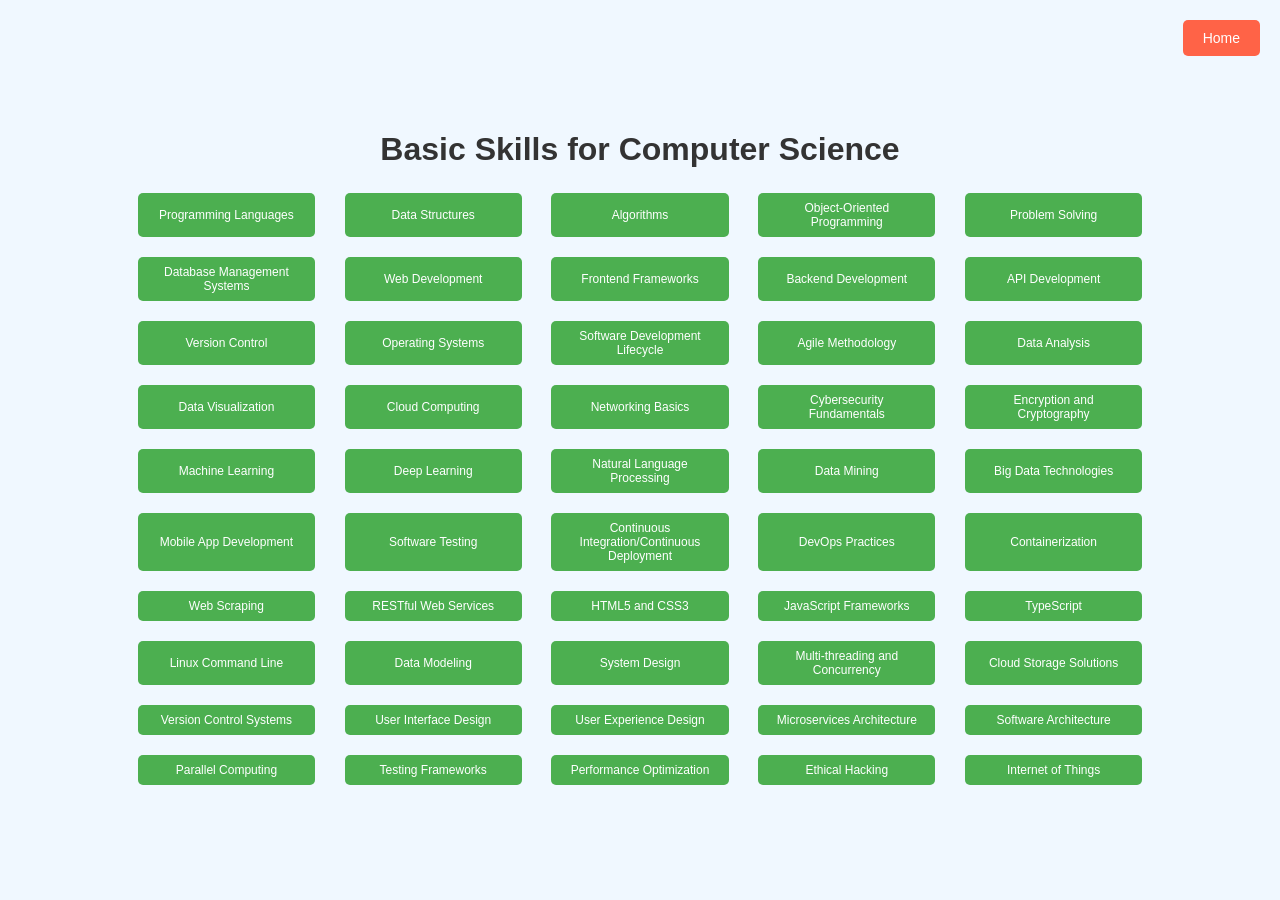
<file: careercompass/templates/8.html>
<!DOCTYPE html>
<html lang="en">
<head>
    <meta charset="UTF-8">
    <meta name="viewport" content="width=device-width, initial-scale=1.0">
    <title>Basic Skills for Computer Science</title>
    <style>
        body {
            font-family: Arial, sans-serif;
            background-color: #f0f8ff;
            margin: 0;
            padding: 0;
            display: flex;
            flex-direction: column;
            align-items: center;
            justify-content: center;
            min-height: 100vh;
            position: relative; /* Ensures positioning works for the home button */
        }
        h1 {
            text-align: center;
            color: #333;
            margin-bottom: 20px;
        }
        .container {
            display: grid;
            grid-template-columns: repeat(5, 1fr);
            gap: 10px;
            justify-items: center;
            width: 80%;
        }
        .skill-button {
            background-color: #4CAF50;
            color: white;
            border: none;
            padding: 8px 16px;
            margin: 5px;
            border-radius: 5px;
            cursor: pointer;
            font-size: 12px;
            transition: background-color 0.3s, transform 0.2s;
            width: 90%;
        }
        .skill-button:hover {
            background-color: #45a049;
            transform: scale(1.05);
        }
        .home-button {
            background-color: #ff6347;
            color: white;
            border: none;
            padding: 10px 20px;
            border-radius: 5px;
            cursor: pointer;
            font-size: 14px;
            transition: background-color 0.3s, transform 0.2s;
            position: absolute;
            top: 20px;
            right: 20px;
        }
        .home-button:hover {
            background-color: #ff4500;
            transform: scale(1.05);
        }
    </style>
</head>
<body>

    <!-- Home Button positioned in top right corner -->
    <a href="{{ url_for('home') }}">
        <button class="home-button">Home</button>
    </a>
    
    <h1>Basic Skills for Computer Science</h1>
    
    <div class="container">
        <button class="skill-button">Programming Languages</button>
        <button class="skill-button">Data Structures</button>
        <button class="skill-button">Algorithms</button>
        <button class="skill-button">Object-Oriented Programming</button>
        <button class="skill-button">Problem Solving</button>
        <button class="skill-button">Database Management Systems</button>
        <button class="skill-button">Web Development</button>
        <button class="skill-button">Frontend Frameworks</button>
        <button class="skill-button">Backend Development</button>
        <button class="skill-button">API Development</button>
        <button class="skill-button">Version Control</button>
        <button class="skill-button">Operating Systems</button>
        <button class="skill-button">Software Development Lifecycle</button>
        <button class="skill-button">Agile Methodology</button>
        <button class="skill-button">Data Analysis</button>
        <button class="skill-button">Data Visualization</button>
        <button class="skill-button">Cloud Computing</button>
        <button class="skill-button">Networking Basics</button>
        <button class="skill-button">Cybersecurity Fundamentals</button>
        <button class="skill-button">Encryption and Cryptography</button>
        <button class="skill-button">Machine Learning</button>
        <button class="skill-button">Deep Learning</button>
        <button class="skill-button">Natural Language Processing</button>
        <button class="skill-button">Data Mining</button>
        <button class="skill-button">Big Data Technologies</button>
        <button class="skill-button">Mobile App Development</button>
        <button class="skill-button">Software Testing</button>
        <button class="skill-button">Continuous Integration/Continuous Deployment</button>
        <button class="skill-button">DevOps Practices</button>
        <button class="skill-button">Containerization</button>
        <button class="skill-button">Web Scraping</button>
        <button class="skill-button">RESTful Web Services</button>
        <button class="skill-button">HTML5 and CSS3</button>
        <button class="skill-button">JavaScript Frameworks</button>
        <button class="skill-button">TypeScript</button>
        <button class="skill-button">Linux Command Line</button>
        <button class="skill-button">Data Modeling</button>
        <button class="skill-button">System Design</button>
        <button class="skill-button">Multi-threading and Concurrency</button>
        <button class="skill-button">Cloud Storage Solutions</button>
        <button class="skill-button">Version Control Systems</button>
        <button class="skill-button">User Interface Design</button>
        <button class="skill-button">User Experience Design</button>
        <button class="skill-button">Microservices Architecture</button>
        <button class="skill-button">Software Architecture</button>
        <button class="skill-button">Parallel Computing</button>
        <button class="skill-button">Testing Frameworks</button>
        <button class="skill-button">Performance Optimization</button>
        <button class="skill-button">Ethical Hacking</button>
        <button class="skill-button">Internet of Things</button>
    </div>

</body>
</html>
</file>
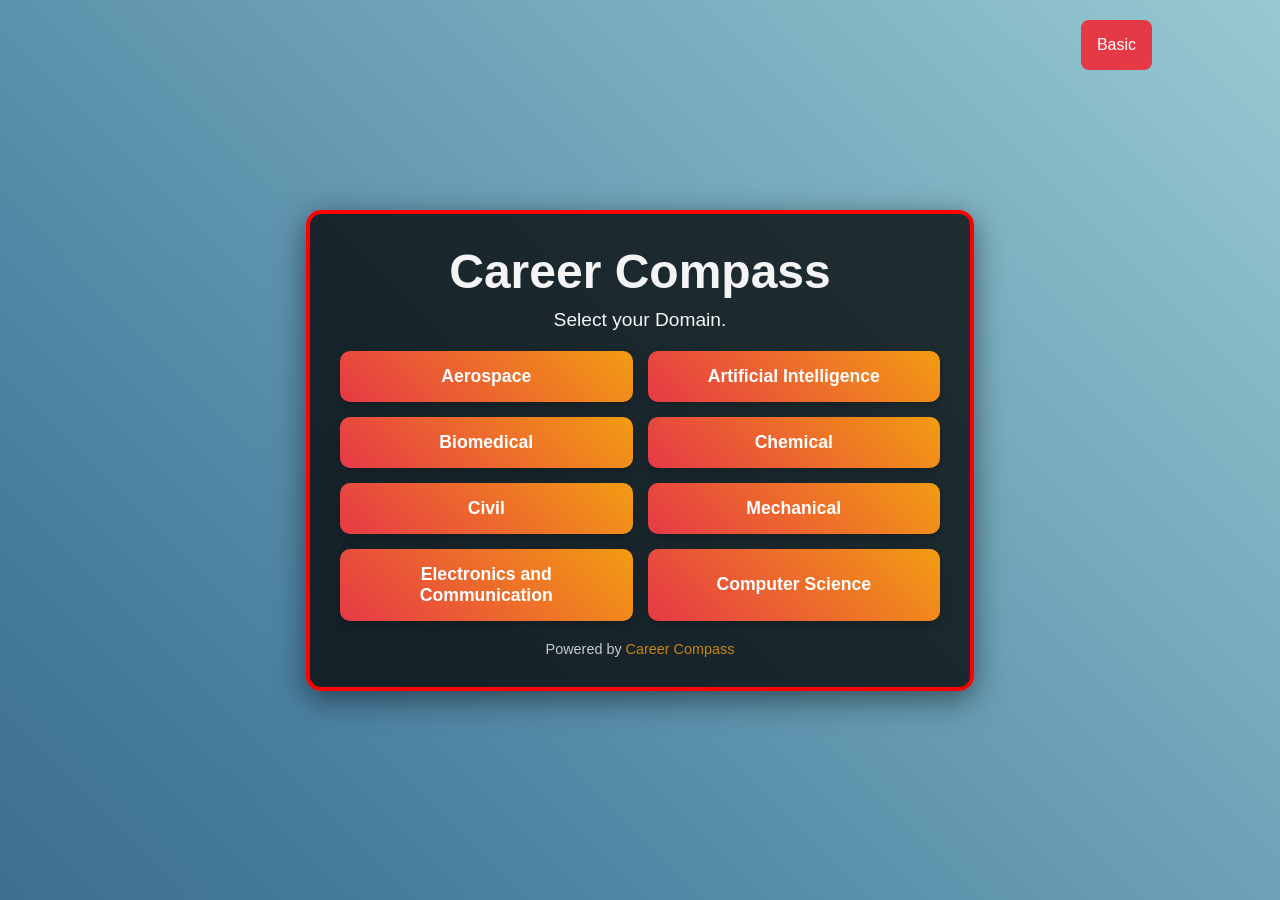
<file: careercompass/templates/home.html>
<!DOCTYPE html>
<html lang="en">

<head>
    <meta charset="UTF-8">
    <meta name="viewport" content="width=device-width, initial-scale=1.0">
    <link rel="icon" href="favicon.ico">
    <title>Career Compass - Home</title>
    <style>
        body {
            margin: 0;
            padding: 0;
            font-family: 'Arial', sans-serif;
            color: #fff;
            display: flex;
            justify-content: center;
            align-items: center;
            height: 100vh;
            background: linear-gradient(45deg, #1d3557, #457b9d, #a8dadc, #e63946);
            background-size: 300% 300%;
            animation: gradientCycle 12s infinite ease-in-out;
            overflow: hidden;
        }

        @keyframes gradientCycle {
            0%, 100% {
                background-position: 0% 50%;
            }
            50% {
                background-position: 100% 50%;
            }
        }

        .shape {
            position: absolute;
            top: -10%;
            width: 30px;
            height: 30px;
            opacity: 0.8;
            animation: fall 10s linear infinite, sway 3s ease-in-out infinite;
        }

        .circle {
            border-radius: 50%;
            background: linear-gradient(45deg, #f39c12, #e63946);
        }

        .square {
            background: linear-gradient(45deg, #457b9d, #1d3557);
        }

        .triangle {
            width: 0;
            height: 0;
            border-left: 15px solid transparent;
            border-right: 15px solid transparent;
            border-bottom: 30px solid #a8dadc;
        }

        @keyframes fall {
            0% {
                top: -10%;
                transform: translateX(0);
            }
            100% {
                top: 110%;
                transform: translateX(100px);
            }
        }

        @keyframes sway {
            0%, 100% {
                transform: translateX(-20px);
            }
            50% {
                transform: translateX(20px);
            }
        }

        .shape:nth-child(1) {
            left: 10%;
            animation-delay: 0s;
        }

        .shape:nth-child(2) {
            left: 30%;
            animation-delay: 2s;
        }

        .shape:nth-child(3) {
            left: 50%;
            animation-delay: 4s;
        }

        .shape:nth-child(4) {
            left: 70%;
            animation-delay: 6s;
        }

        .shape:nth-child(5) {
            left: 90%;
            animation-delay: 8s;
        }

        .container {
            width: 90%;
            max-width: 600px;
            background: rgba(0, 0, 0, 0.75);
            border-radius: 15px;
            box-shadow: 0 8px 30px rgba(0, 0, 0, 0.5);
            padding: 30px;
            text-align: center;
            animation: fadeIn 1.5s ease-out;
            position: relative;
            z-index: 1;
            border: 4px solid red;
            animation: blinkBorder 1.5s infinite ease-in-out;
        }

        @keyframes blinkBorder {
            0%, 100% {
                border-color: red;
            }
            50% {
                border-color: transparent;
            }
        }

        @keyframes fadeIn {
            from {
                opacity: 0;
                transform: translateY(-20px);
            }
            to {
                opacity: 1;
                transform: translateY(0);
            }
        }

        h1 {
            font-size: 3em;
            margin: 0;
            color: #f4f4f4;
            transition: color 0.3s ease;
        }

        h1:hover {
            color: red;
        }

        p {
            font-size: 1.2em;
            color: #f4f4f4;
            margin: 10px 0 20px;
            transition: color 0.3s ease;
        }

        p:hover {
            color: red;
        }

        .button-container {
            display: grid;
            grid-template-columns: repeat(2, 1fr);
            gap: 15px;
            margin-top: 20px;
        }

        .dynamic-button {
            background: linear-gradient(45deg, #e63946, #f39c12);
            color: #fff;
            border: none;
            padding: 15px;
            font-size: 1.1em;
            font-weight: bold;
            cursor: pointer;
            border-radius: 10px;
            box-shadow: 0 4px 10px rgba(0, 0, 0, 0.2);
            transition: transform 0.3s ease, box-shadow 0.3s ease;
        }

        .dynamic-button:hover {
            background: linear-gradient(45deg, #d62828, #f77f00);
            transform: scale(1.05);
            box-shadow: 0 6px 15px rgba(0, 0, 0, 0.3);
        }

        footer {
            margin-top: 20px;
            font-size: 0.9em;
            color: #f4f4f4;
            opacity: 0.8;
        }

        footer a {
            color: #f39c12;
            text-decoration: none;
        }

        footer a:hover {
            text-decoration: underline;
        }

        /* Dropdown Button Style */
        .dropdown {
            position: absolute;
            top: 20px;
            right: 10%;
            z-index: 2;
        }

        .dropbtn {
            background-color: #e63946; /* Same as button color */
            color: white;
            padding: 16px;
            font-size: 16px;
            border: none;
            cursor: pointer;
            border-radius: 8px;
        }

        .dropdown-content {
            display: none;
            position: absolute;
            background-color: #f1f1f1;
            min-width: 160px;
            box-shadow: 0px 8px 16px rgba(0, 0, 0, 0.2);
            z-index: 1;
            border-radius: 8px;
        }

        .dropdown-content a {
            color: black;
            padding: 12px 16px;
            text-decoration: none;
            display: block;
        }

        .dropdown-content a:hover {
            background-color: #ddd;
        }

        .dropdown:hover .dropdown-content {
            display: block;
        }

        .dropdown:hover .dropbtn {
            background-color: #d62828; /* Darker red on hover */
        }

    </style>
</head>

<body>
    <!-- Background Shapes -->
    <div class="shape circle"></div>
    <div class="shape square"></div>
    <div class="shape triangle"></div>
    <div class="shape circle"></div>
    <div class="shape square"></div>
    <div class="shape triangle"></div>

    <div class="container">
        <h1>Career Compass</h1>
        <p>Select your Domain.</p>
        <div class="button-container">
            <button class="dynamic-button" onclick="window.location.href='http://127.0.0.1:5000/switch_dataset?dataset=1&selected_domain=Aerospace'">Aerospace</button>
            <button class="dynamic-button" onclick="window.location.href='http://127.0.0.1:5000/switch_dataset?dataset=2&selected_domain=Artificial Intelligence'">Artificial Intelligence</button>
            <button class="dynamic-button" onclick="window.location.href='http://127.0.0.1:5000/switch_dataset?dataset=3&selected_domain=Biomedical'">Biomedical</button>
            <button class="dynamic-button" onclick="window.location.href='http://127.0.0.1:5000/switch_dataset?dataset=4&selected_domain=Chemical'">Chemical</button>
            <button class="dynamic-button" onclick="window.location.href='http://127.0.0.1:5000/switch_dataset?dataset=5&selected_domain=Civil'">Civil</button>
            <button class="dynamic-button" onclick="window.location.href='http://127.0.0.1:5000/switch_dataset?dataset=6&selected_domain=Mechanical'">Mechanical</button>
            <button class="dynamic-button" onclick="window.location.href='http://127.0.0.1:5000/switch_dataset?dataset=7&selected_domain=Electronics and Communication'">Electronics and Communication</button>
            <button class="dynamic-button" onclick="window.location.href='http://127.0.0.1:5000/switch_dataset?dataset=8&selected_domain=Computer Science'">Computer Science</button>
        </div>

        <!-- Dropdown for 'Basic' -->
        

        <footer>
            Powered by <a href="#">Career Compass</a>
        </footer>

    </div>
    <div class="dropdown">
        <button class="dropbtn">Basic</button>
        <div class="dropdown-content">
            <a href="/Aerospace">Aerospace</a>
            <a href="/Artificial Intelligence">Artificial Intelligence</a>
            <a href="/Biomedical">Biomedical</a>
            <a href="/Chemical">Chemical</a>
            <a href="/Civil">Civil</a>
            <a href="/Mechanical">Mechanical</a>
            <a href="/Electronics and Communication">Electronics and Communication</a>
            <a href="/Computer Science">Computer Science</a>
        </div>
    </div>

</body>

</html>
</file>
